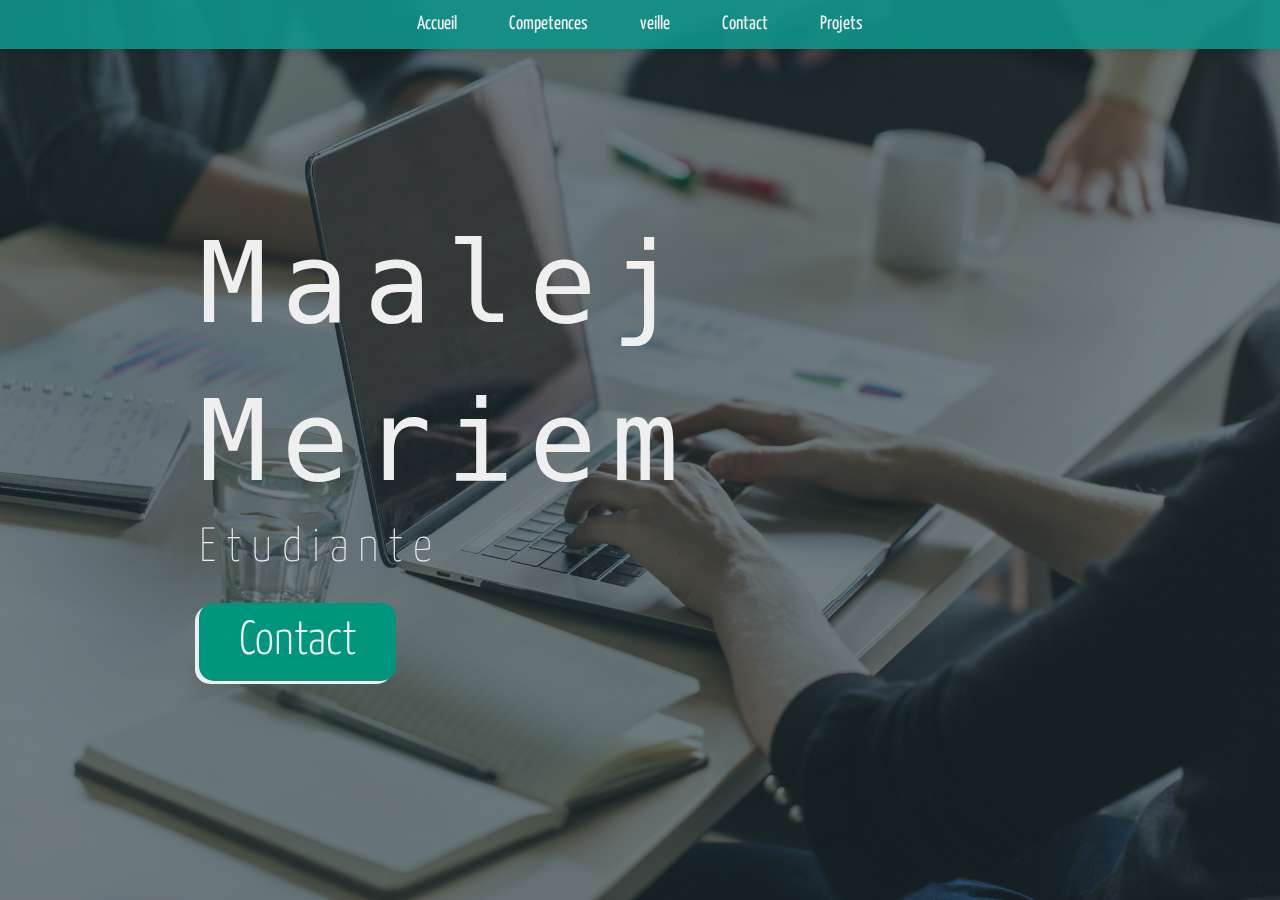
<file: index.html>
<!DOCTYPE html>
<html>
<head>
    <meta charset="UTF-8">
    <meta name="viewport" content="width=device-width, initial-scale=1.0">
    <title>Accueil</title>
    <link rel="icon" href="Images/bar.png"> 
    <link rel="stylesheet" href="styles.css">
</head>
<body>
    
    <!-- NavBar -->

    <header>
        <nav class="navBar">
            <a href="index.html">Accueil<span></span></a>
            <a href="competences.html">Competences<span></span></a>
            <a href="veille.html">veille <span></span></a>
            <a href="contact.html">Contact<span></span></a>
            <a class="active" href="projets.html">Projets<span></span></a>
        </nav>
    </header>



    <div class="menu">
        <button class="btn-top">
            <img src="Images/menu.png" alt="navButton">
        </button>
        <div class="links">
            <ul>
                <li>
                    <a href="index.html">Accueil</a>
                </li>
                <li>
                    <a href="competences.html">Competences</a>
                </li>
                <li>
                    <a href="loisir.html">Loisirs</a>
                </li>
            </ul>
        </div>
    </div>
    

    <!-- MAIN -->

    <section class="main">
      <div class="imgBack">
        <img src="Images/backgroun.jpg">
       
        <div class="content">

             <div class="nomPrenom">
                 <h1>Maalej</h1>
                 <h1>Meriem</h1>
                 <h3>Etudiante</h3>
                 <button > <a href='contact.html'>Contact</a></button>
             </div>
            

        </div>

      </div>
    </section>
    
    <!-- INFORMATION -->

</body>
</html>
</file>
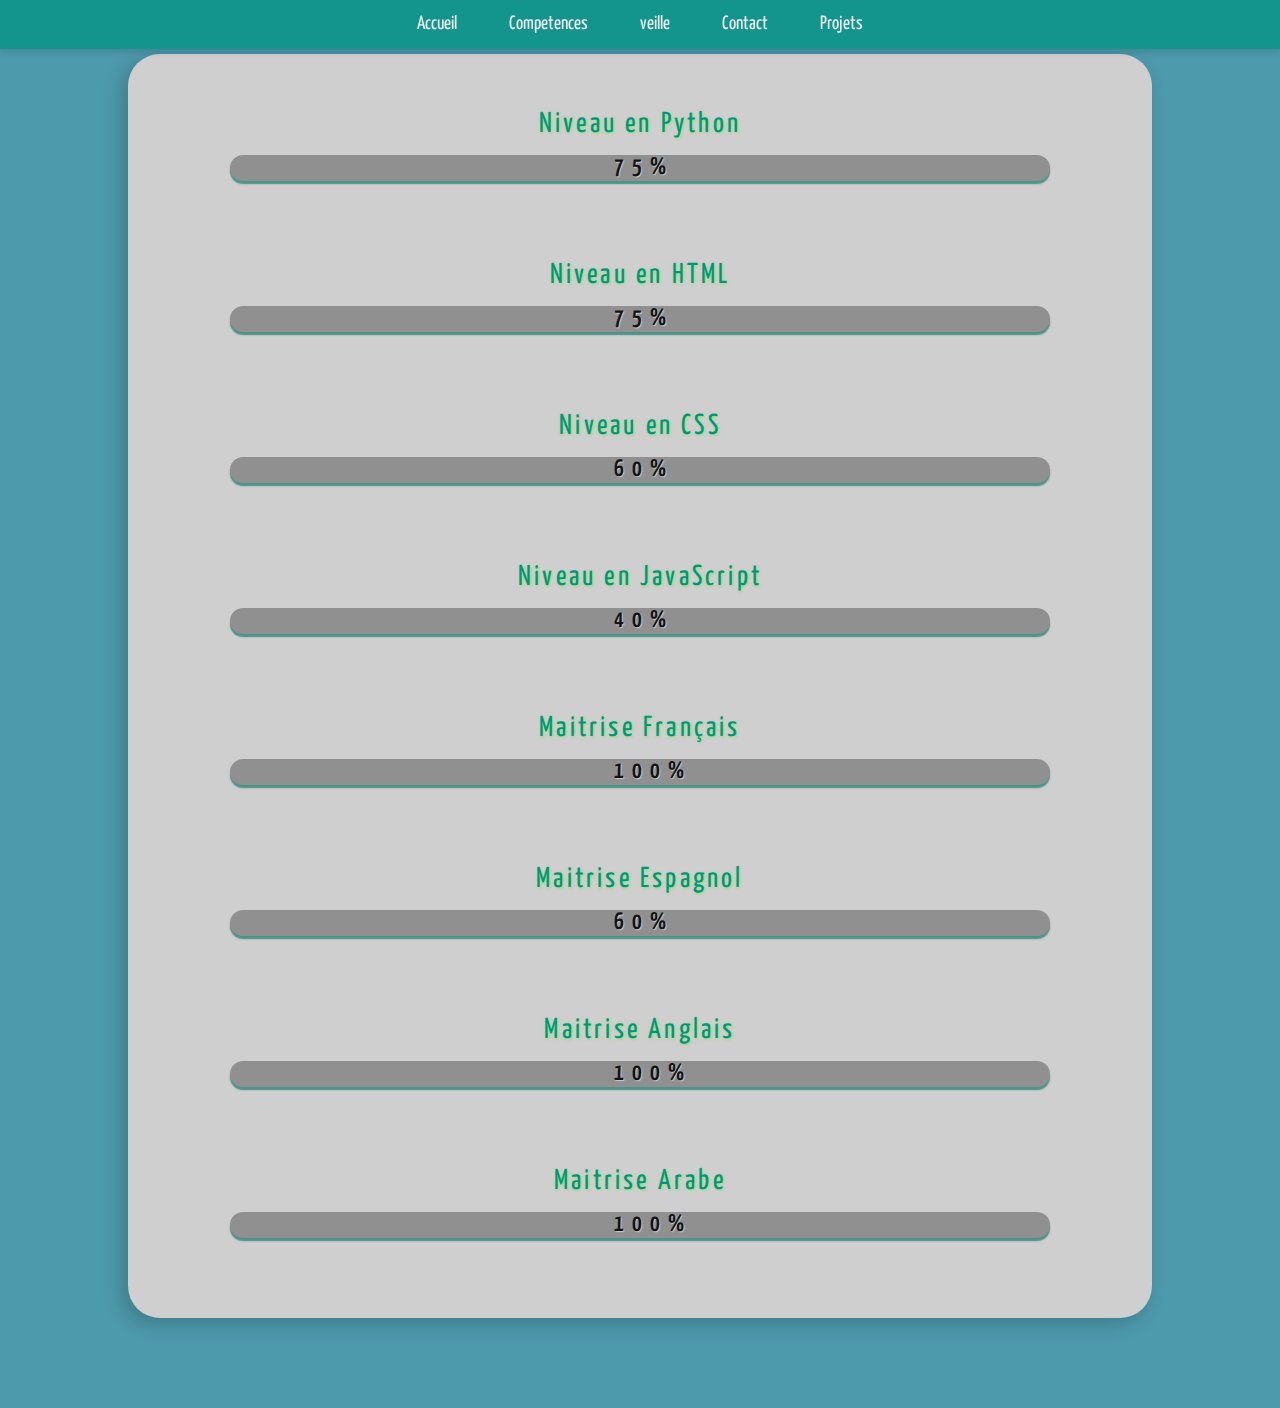
<file: competences.html>
<!DOCTYPE html>
<html>
<head>
    <meta charset="UTF-8">
    <meta name="viewport" content="width=device-width, initial-scale=1.0">
    <title>Competences</title>
    <link rel="icon" href="Images/bar.png"> 
    <link rel="stylesheet" href="competence.css">
</head>
<body>
    
    <!-- NavBar -->

    <header>
        <nav class="navBar">
            <a href="index.html">Accueil<span></span></a>
            <a href="competences.html">Competences<span></span></a>
            <a href="veille.html">veille <span></span></a>
            <a href="contact.html">Contact<span></span></a>
            <a class="active" href="projets.html">Projets<span></span></a>
        </nav>
    </header>

    

    <!-- MAIN -->

    <section class="main">
        
        <div class="container">

            <div class="origin"> 
              <h2>Niveau en Python </h2>
              <div class="contentBar C">
                  <span class="progressBar C"></span>
              </div>
            </div>
  
            <div class="origin"> 
              <h2>Niveau en HTML</h2>
              <div id="html" class="contentBar HTML">
                  <span class="progressBar HTML"></span>
              </div>
            </div>
  
            <div class="origin"> 
              <h2>Niveau en CSS </h2>
              <div class="contentBar CSS">
                  <span class="progressBar CSS"></span>
              </div>
            </div>
              
            <div class="origin"> 
              <h2>Niveau en JavaScript </h2>
              <div class="contentBar JS">
                  <span class="progressBar JS"></span>
              </div>
            </div>
  

             


              <div class="origin"> 
                <h2>Maitrise Français </h2>
                <div class="contentBar FR">
                    <span class="progressBar FR"></span>
                </div>
              </div>

              <div class="origin"> 
                <h2>Maitrise Espagnol </h2>
                <div class="contentBar ESP">
                    <span class="progressBar ESP"></span>
                </div>
              </div>

              <div class="origin"> 
                <h2>Maitrise Anglais </h2>
                <div class="contentBar EN">
                    <span class="progressBar EN"></span>
                </div>
              </div>
              
              <div class="origin">
                <h2>Maitrise Arabe </h2>
                <div class="contentBar AR">
                    <span class="progressBar AR"></span>
                </div>
              </div>
  
          </div>

    </section>

    
    <!-- INFORMATION -->

<script src="script.js"></script>
</body>
</html>
</file>
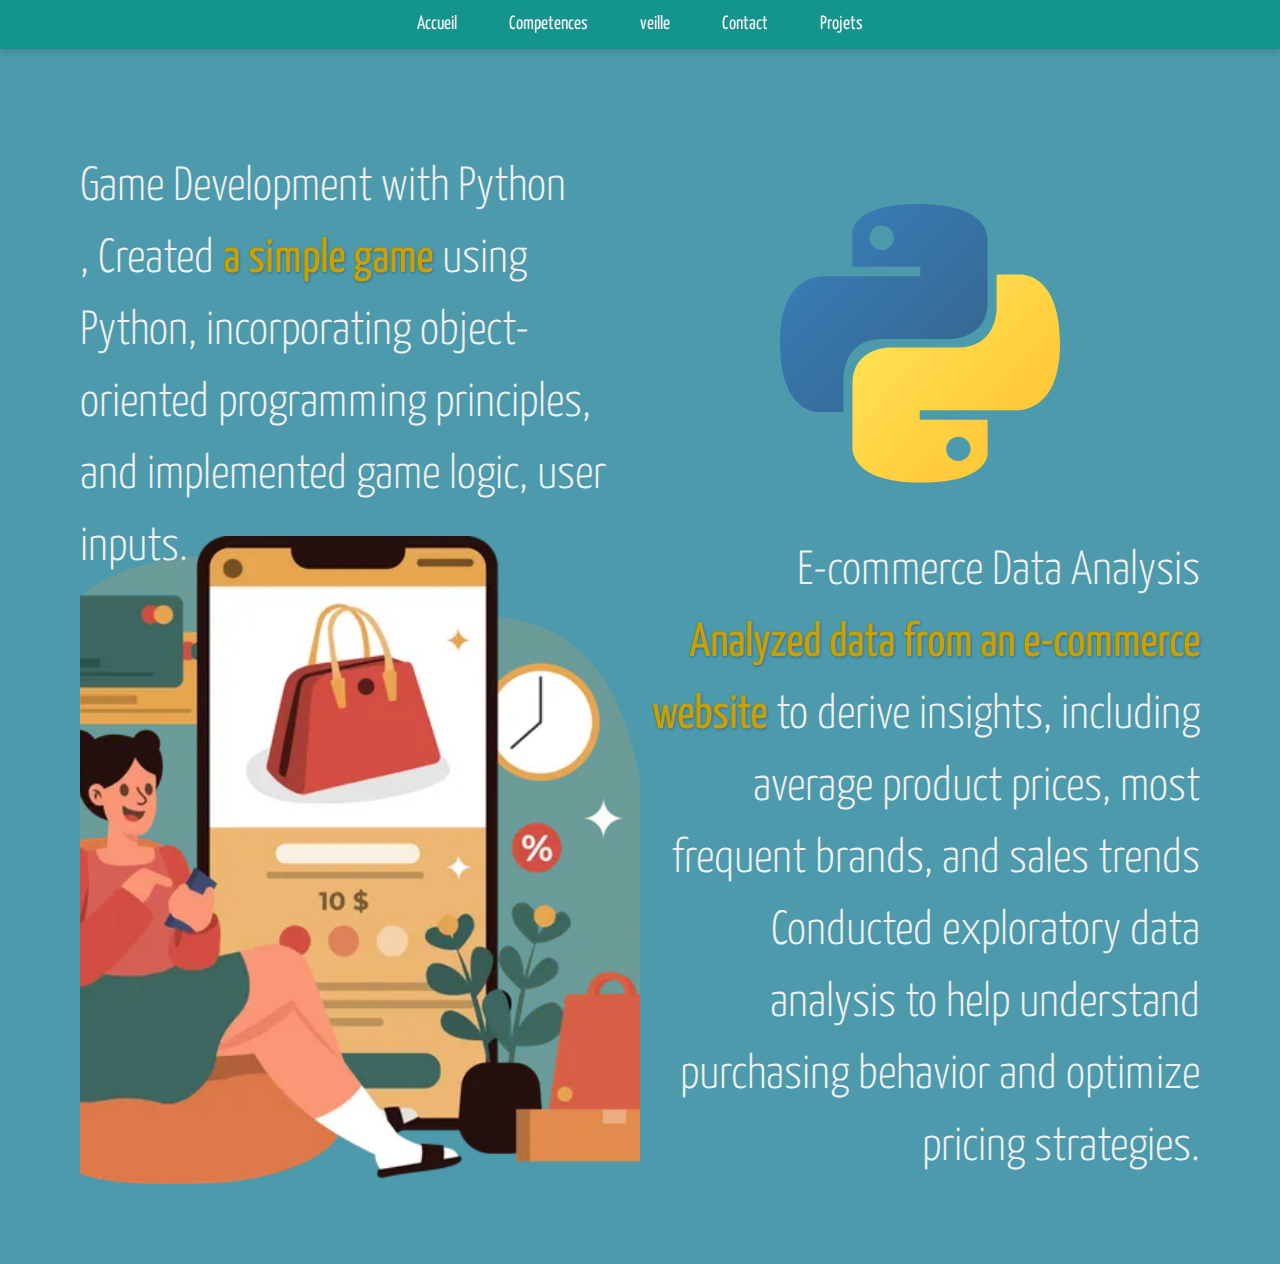
<file: projets.html>
<!DOCTYPE html>
<html>
<head>
  <meta charset="UTF-8">
  <meta name="viewport" content="width=device-width, initial-scale=1.0">
  <title>Competence</title>
  <link rel="icon" href="Images/bar.png">
  <link rel="stylesheet" href="projets.css">
</head>
<body>

<!-- NavBar -->

<header>
  <nav class="navBar">
    <a href="index.html">Accueil<span></span></a>
    <a href="competences.html">Competences<span></span></a>
    <a href="veille.html">veille <span></span></a>
    <a href="contact.html">Contact<span></span></a>
    <a class="active" href="projets.html">Projets<span></span></a>
  </nav>
</header>

<!-- respNavBar -->

<div class="menu">
  <button class="btn-top">
    <img src="Images/menu.png" alt="navButton">
  </button>
  <div class="links">
    <ul>
      <li>
        <a href="index.html">Accueil</a>
      </li>
      <li>
        <a href="competences.html">Competences</a>
      </li>
      <li>
        <a href="loisir.html">Loisirs</a>
      </li>
    </ul>
  </div>
</div>

<!-- MAIN -->

<section class="main">
  <div class="premier">

  <div id="element1" class="txtContent">
    <p class="left">Game Development with Python <br>, Created <strong class="valeur">a simple game</strong> using Python, incorporating object-oriented programming principles, and implemented game logic, user inputs.</p>
  </div>
  <div id="element2" class="imgContent">
    <img class="explainImg right" src="Images/python-svgrepo-com.svg" alt="universiteImg">
  </div>
 </div>
 <div class="second">
  <div id="element4" class="imgContent">
    <img class="explainImg left" src="Images/6437464.webp" alt="UnityImg">
  </div>
  <div id="element3" class="txtContent">
    <p class="right">E-commerce Data Analysis <br> <strong class="valeur">Analyzed data from an e-commerce website</strong> to derive insights, including average product prices, most frequent brands, and sales trends <br>Conducted exploratory data analysis to help understand purchasing behavior and optimize pricing strategies.</p>
  </div>
</div>

</section>


<script src="script.js"></script>
</body>
</html>
</file>
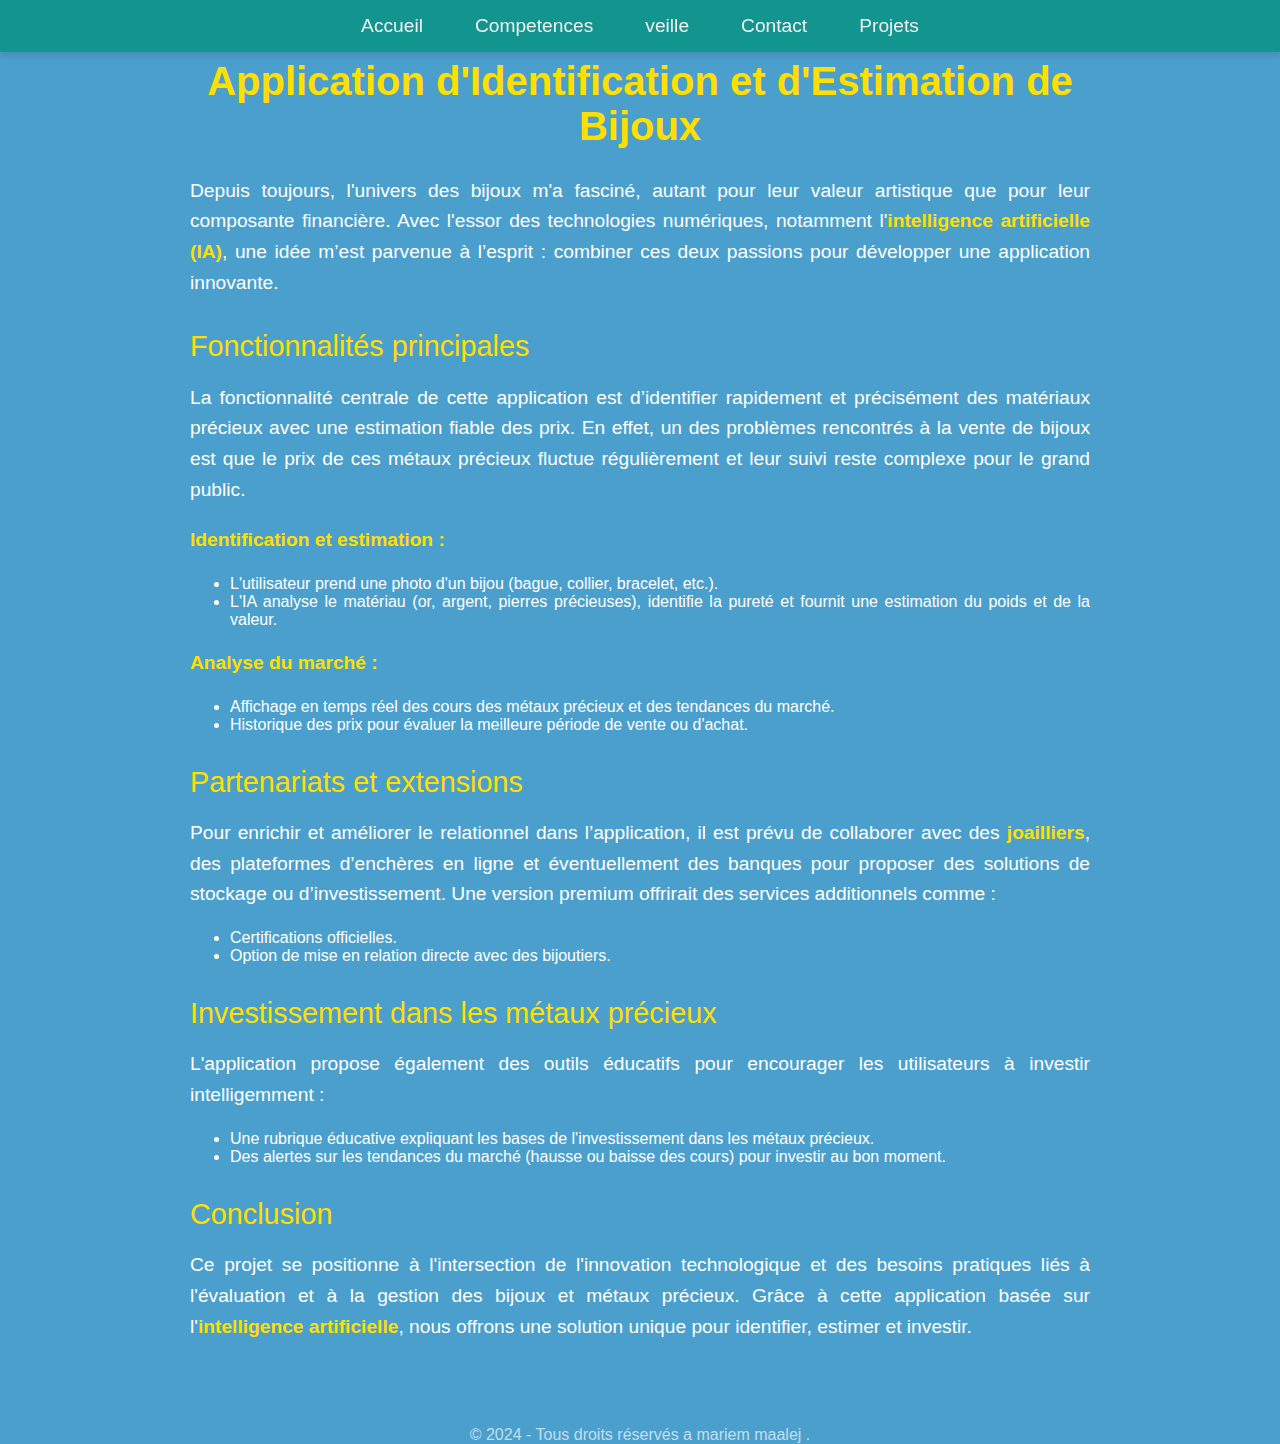
<file: veille.html>
<!DOCTYPE html>
<html lang="fr">
<head>
  <meta charset="UTF-8">
  <meta name="viewport" content="width=device-width, initial-scale=1.0">
  <title>Application d'Identification et d'Estimation de Bijoux</title>
  <link rel="stylesheet" href="veille.css">
</head>
<body>
<!-- NavBar -->

<header>
  <nav class="navBar">
    <a href="index.html">Accueil<span></span></a>
    <a href="competences.html">Competences<span></span></a>
    <a href="veille.html">veille <span></span></a>
    <a href="contact.html">Contact<span></span></a>
    <a class="active" href="projets.html">Projets<span></span></a>
  </nav>
</header>
<!-- contenu -->
<div class="container">
  <h1>Application d'Identification et d'Estimation de Bijoux</h1>
  <p>
    Depuis toujours, l'univers des bijoux m'a fasciné, autant pour leur valeur artistique que pour leur composante financière. Avec l'essor des technologies numériques, notamment l'<span class="highlight">intelligence artificielle (IA)</span>, une idée m’est parvenue à l’esprit : combiner ces deux passions pour développer une application innovante.
  </p>
  <div class="section-title">Fonctionnalités principales</div>
  <p>
    La fonctionnalité centrale de cette application est d’identifier rapidement et précisément des matériaux précieux avec une estimation fiable des prix. En effet, un des problèmes rencontrés à la vente de bijoux est que le prix de ces métaux précieux fluctue régulièrement et leur suivi reste complexe pour le grand public.
  </p>
  <p><span class="highlight">Identification et estimation :</span></p>
  <ul>
    <li>L'utilisateur prend une photo d'un bijou (bague, collier, bracelet, etc.).</li>
    <li>L'IA analyse le matériau (or, argent, pierres précieuses), identifie la pureté et fournit une estimation du poids et de la valeur.</li>
  </ul>
  <p><span class="highlight">Analyse du marché :</span></p>
  <ul>
    <li>Affichage en temps réel des cours des métaux précieux et des tendances du marché.</li>
    <li>Historique des prix pour évaluer la meilleure période de vente ou d'achat.</li>
  </ul>

  <div class="section-title">Partenariats et extensions</div>
  <p>
    Pour enrichir et améliorer le relationnel dans l’application, il est prévu de collaborer avec des <span class="highlight">joailliers</span>, des plateformes d’enchères en ligne et éventuellement des banques pour proposer des solutions de stockage ou d’investissement. Une version premium offrirait des services additionnels comme :
  </p>
  <ul>
    <li>Certifications officielles.</li>
    <li>Option de mise en relation directe avec des bijoutiers.</li>
  </ul>

  <div class="section-title">Investissement dans les métaux précieux</div>
  <p>
    L'application propose également des outils éducatifs pour encourager les utilisateurs à investir intelligemment :
  </p>
  <ul>
    <li>Une rubrique éducative expliquant les bases de l'investissement dans les métaux précieux.</li>
    <li>Des alertes sur les tendances du marché (hausse ou baisse des cours) pour investir au bon moment.</li>
  </ul>

  <div class="section-title">Conclusion</div>
  <p>
    Ce projet se positionne à l'intersection de l'innovation technologique et des besoins pratiques liés à l'évaluation et à la gestion des bijoux et métaux précieux. Grâce à cette application basée sur l'<span class="highlight">intelligence artificielle</span>, nous offrons une solution unique pour identifier, estimer et investir.
  </p>
</div>
<footer>
  © 2024 - Tous droits réservés a mariem maalej .
</footer>
</body>
</html>
</file>
<file: styles.css>
@font-face {
    font-family: Yanone;
    src: url(Font/YanoneKaffeesatz-VariableFont_wght.ttf);
}
@import url('https://fonts.googleapis.com/css2?family=Roboto+Mono:wght@100;300&display=swap');

*{
    font-family: Yanone;
    margin: 0;
    top : 0;
    left: 0;
    box-sizing: border-box;
    text-decoration: none;
    scroll-behavior: smooth;
}

body {
    background: #efefef;
}

.menu {
    display: none;
}

/* NAVBAR */

/* Header & Navigation */
header {
    position: fixed; /* Fixe la barre en haut */
    top: 0; /* Positionne la barre en haut */
    left: 0;
    width: 100%; /* Barre pleine largeur */
    background-color: rgba(13, 148, 136, 0.9); /* Fond semi-transparent */
    display: flex;
    justify-content: center; /* Centre les liens horizontalement */
    z-index: 100; /* Place le header devant les autres éléments */
    padding: 10px 0;
    box-shadow: 0px 4px 6px rgba(0, 0, 0, 0.1);
}

.navBar {
    display: flex;
    gap: 2rem; /* Ajoute un espacement entre les liens */
}

.navBar a {
    font-size: 1.2rem;
    font-weight: 400;
    text-decoration: none;
    color: #efefef;
    padding: 5px 10px;
    transition: 0.2s;
    position: relative;
}

.navBar a:hover {
    color: #fff;
}

.navBar a span {
    display: none; /* Retirer les styles d'animation si non nécessaire */
}
/* MAIN */

.main {
    position: fixed;
    background: yellow;
    width: 100%;
    height: 90vh;
}

.imgBack {
    width: 100%;
    height: 100vh;
}

.imgBack img {
    object-fit: cover;
    object-position: center;
    width: 100%;
    height: 100vh;
    z-index: -1;
}

.imgBack::before {
    content: '';
    position: absolute;
    background: #152a2f;
    width: 100%;
    height: 100vh;
    top: 0;
    left: 0;
    opacity: .6;
}

.content {
    position:absolute;
    display: grid;
    grid-template-columns: 70% 30%;
    width: 100%;
    height: 100vh;
    margin: 0px 20px;
}

.nomPrenom {
    margin-left: 20%;
    width: auto;
    height: auto;
    display: flex;
    flex-direction: column;
    justify-content: center;
    align-items: start;
    text-align: left;
    gap: 30px;
    color: #efefef;
}

.nomPrenom h1 {
    font-family: 'Roboto Mono', monospace;
    letter-spacing: 15px;
    font-weight: 200;
    font-size: 10rem;
    line-height: 8rem;
}

.nomPrenom h3 {
    margin-top: -10px;
    font-size: 3rem;
    letter-spacing: 10px;
    font-weight: 100;
}

.nomPrenom button {
    border: none;
    padding: 15px 0%;
    border-radius: 15px;
    box-shadow: -4px 3px 0px #efefef;
    background:#00967d;
    width: auto;
    align-items: center;
    transition: .3s;
    height: auto;
}

.nomPrenom button a {
    padding: 40px;  
    font-size: 3rem;
    font-weight: 300;
    color: #efefef;
}

.nomPrenom button:hover {
    transform: scale(120%);
    box-shadow: 0px 0px 0px #efefef;
    border-radius: 28px;
}

/* information */

.information {
    border-radius: 50px 50px 0 0; 
    margin-top: 100vh;
    position: relative;
    width: 100%;
    background: radial-gradient(circle, rgba(0,150,125,1) 10%, rgba(24,124,147,1) 100%);

}


.container{
	position: relative;
	width: 100%;
	height: 100%;
    margin-top: 20vh;
	display: flex;
	justify-content: center;
	align-items: center;
	padding: 20px 100px;
}

.contact-box{
	max-width: 75%;
    margin: 176px 0px;
    border-radius: 20px;
	display: grid;
	grid-template-columns: repeat(2, 1fr);
	justify-content: center;
	align-items: center;
	text-align: center;
	background-color: #fff;
	box-shadow: 0px 0px 90px 10px rgba(253, 253, 253, 0.3);
}

.left{
	background: url("Images/backgroun.jpg") no-repeat center;
	background-size: cover;
	height: 100%;
}

.right{
	padding: 25px 40px;
}

h2{
	position: relative;
	padding: 0 0 10px;
	margin-bottom: 10px;
}

h2:after{
	content: '';
    position: absolute;
    left: 50%;
    bottom: 0;
    transform: translateX(-50%);
    height: 4px;
    width: 50px;
    border-radius: 2px;
    background-color: #2ecc71;
}

.field{
	width: 100%;
	border: 2px solid rgba(0, 0, 0, 0);
	outline: none;
	background-color: rgba(230, 230, 230, 0.6);
	padding: 0.5rem 1rem;
	font-size: 1.1rem;
	margin-bottom: 22px;
	transition: .3s;
}

.field:hover{
	background-color: rgba(0, 0, 0, 0.1);
}

textarea{
	min-height: 150px;
}

.btn{
	width: 100%;
	padding: 0.5rem 1rem;
	background-color: #2ecc71;
	color: #fff;
	font-size: 1.1rem;
	border: none;
    border-radius: 10px;
	outline: none;
	cursor: pointer;
	transition: .3s;
}

.btn:hover{
    background-color: #27ae60;
}

.field:focus{
    border: 2px solid rgba(30,85,250,0.47);
    background-color: #fff;
}

/* RESPONSIVE */

@media screen and (max-width: 1544px ) {
    
    .nomPrenom h1 {
        font-size: 7rem;
    }

    .contact-box {
        margin: 90px 0px;
    }
}

@media screen and (max-width: 1148px ) {
    
    .nomPrenom {
        gap: 40px
    }

    .nomPrenom h1 {
        line-height: 4rem;
        font-size: 6rem;
    }

    .contact-box {
        max-width: 80%;
    }
}

@media screen and (max-width: 1016px ) {
    
    .nomPrenom {
        gap: 40px
    }

    .nomPrenom h1 {
        line-height: 4rem;
        font-size: 4rem;
    }
}




@media screen and (max-width: 840px) {
    
    header {
        display: none;
    }

    .contact-box{
        max-width: 90%;
        border-radius: 2rem;
        margin: 96px 0px;
        display: grid;
        grid-template-columns: repeat(1, 1fr);

    }

    .menu {
        display:block;
        top: 10px;
        position: fixed;
        max-width: 300px;
        border-radius: 20px;
        margin: 1rem;
        overflow: hidden;
        background: #00967d;
        z-index: 100;
    }
    
    .btn-top {
        padding: 10px;
        width: 100%;
        border: none;
        outline: none;
        font-size: 20px;
        display: flex;
        align-items: center; 
        cursor: pointer;
        border-radius: 5px;
        background: #00967d;
    }
    
    .btn-top img {
        width: 45px;
    }
    
    .links ul  {
        padding-left: 10px;
    }

    .links {
        padding: 0 20px;
        transition: height 0.4s ease-in-out;
        transition: .5s;
        margin-left: -150px;
        height: 0;
    }
    
    .links li {
        list-style-type: none;
        padding: 15px 0;
    }
    
    .links li:last-child {
        padding-bottom: 30px;
    }
    
    .links li a {
        color: #efefef;
        font-size: 1.5rem;
        font-weight: 500;
    }


    .content {
        display: flex;
        grid-template-columns: 100% 0%;
        width: 100%;
        height: 100vh;
        justify-content: space-around;
    }

    .nomPrenom {
        margin: 0px;
    }

    .nomPrenom h1 {
        display: flex;
        font-size: 11rem;
        line-height: 12rem;
    }

    .imgAziz {
        display: none;
        position: absolute;
    }

}

@media screen and (max-width: 670px) {

    .nomPrenom h1 {
        font-size: 7rem;
        line-height: 8rem;
    }
}

@media screen and (max-width: 458px) {

    .nomPrenom h1 {
        font-size: 5rem;
        line-height: 8rem;
    }

    .contact-box {
        background: transparent;
        max-width: 100%;
        box-shadow: 0px 0px 0px 0px transparent;
    }

    .contact-box h2 {
        font-size: 50px;
        color: #efefef;
    }

    .container {
        padding: 0px 0px;
    }

}

@media screen and (max-width: 352px) {

    .content {
        margin: 0px 20px;
    }

    .nomPrenom h1 {
        font-size: 4rem;
        line-height: 5rem;
        font-weight: 800;
    }

    .nomPrenom h3 {
        font-size:  2rem;
    }

    .content button {
        padding: 10px 5px;
    }

    .content button a {
        font-size: 2.5rem;
    }

}

@media screen and (max-width: 300px) {

    .nomPrenom h1 {
        font-size: 3rem;
        line-height: 2rem;
        font-weight: 800;
    }

    .nomPrenom {
        gap : 70px;
    }

}
</file>
<file: competence.css>
@font-face {
    font-family: Yanone;
    src: url(Font/YanoneKaffeesatz-VariableFont_wght.ttf);
}
@import url('https://fonts.googleapis.com/css2?family=Roboto+Mono:wght@100;300&display=swap');

*{
    font-family: Yanone;
    margin: 0;
    top : 0;
    left: 0;
    box-sizing: border-box;
    text-decoration: none;
    scroll-behavior: smooth;
}

body {
    background: #187c93c4;
}

.menu {
    display: none;
}
/* Header & Navigation */
header {
    position: fixed; /* Fixe la barre en haut */
    top: 0; /* Positionne la barre en haut */
    left: 0;
    width: 100%; /* Barre pleine largeur */
    background-color: rgba(13, 148, 136, 0.9); /* Fond semi-transparent */
    display: flex;
    justify-content: center; /* Centre les liens horizontalement */
    z-index: 100; /* Place le header devant les autres éléments */
    padding: 10px 0;
    box-shadow: 0px 4px 6px rgba(0, 0, 0, 0.1);
}

.navBar {
    display: flex;
    gap: 2rem; /* Ajoute un espacement entre les liens */
}

.navBar a {
    font-size: 1.2rem;
    font-weight: 400;
    text-decoration: none;
    color: #efefef;
    padding: 5px 10px;
    transition: 0.2s;
    position: relative;
}

.navBar a:hover {
    color: #fff;
}

.navBar a span {
    display: none; /* Retirer les styles d'animation si non nécessaire */
}
/* MAIN */


.main {
    width: auto;
    height: auto;
    margin: 6vh 10% 10vh 10%;
    min-width: 360px;
}

.container {
    display: grid;
    grid-template-columns: 100%;
    height: auto;
    align-items: center;
    justify-items: center;
    border-radius: 2rem;
    box-shadow: -6px 6px 20px rgba(0, 0, 0, 0.2);
    width: auto;
    background: #cfcfcf;
    padding-bottom: 5rem;
    padding-top: 3.5rem;
    gap: 5rem;
}

.origin {
    gap: 1rem;
    display: grid;
    grid-template-columns: 100%;
    align-items: center;
    justify-items: center;
    height: auto;
    width: 100%;
}

.contentBar {
    display: flex;
    width: 80%;
    height: 26px;
    background: rgba(0, 0, 0, 0.3);
    border-radius: 1rem;
    box-shadow: 0px 3px 0px #00967d75, 0px 3px 2px rgba(0, 0, 0, 0.3);
}

.progressBar{
    background: #00967d;
    width: 0%;
    height: 100%;
    border-radius: 1rem;
    box-shadow: 1px 0px 2px rgba(0, 0, 0, 0.3);
    transition: .5s;
}

.contentBar::after {
    content: '0%';
    margin-top: 1px;
    font-size: 1.5rem;
    color: #131313;
    text-shadow: 1px 1px 1px rgba(255, 255, 255, 0.5);
    font-weight: 600;
    letter-spacing: .5rem;
    position: absolute;
    left: 48%;

}


.contentBar.C::after {
    content: '75%';}
.progressBar.C {
    animation: progressC 2s ease forwards;
    transition: .2s;
}

.contentBar.HTML::after {
    content: '75%';}
.progressBar.HTML {
    animation: progressHTML 2s ease forwards;
    transition: .2s;
    animation-delay: .2s;
}

.contentBar.CSS::after {
    content: '60%';}
.progressBar.CSS {
    animation: progressCSS 2s ease forwards;
    transition: .2s;
    animation-delay: .4s;
}

.contentBar.JS::after {
    content: '40%';}
.progressBar.JS {
    animation: progressJS 2s ease forwards;
    transition: .2s;
    animation-delay: .6s;
}

.contentBar.SQL::after {
    content: '80%';}
.progressBar.SQL {
    animation: progressSQL 2s ease forwards;
    transition: .2s;
    animation-delay: .5s;
}

.contentBar.IT::after {
    content: '100%';}
.progressBar.IT {
    animation: progressIT 2s ease forwards;
    transition: .2s;
    animation-delay: .8s;
}

.contentBar.FR::after {
    content: '100%';}
.progressBar.FR {
    animation: progressFR 2s ease forwards;
    transition: .2s;
    animation-delay: .5s;
}

.contentBar.ESP::after {
    content: '60%';}
.progressBar.ESP {
    animation: progressESP 2s ease forwards;
    transition: .2s;
    animation-delay: .4s;
}

.contentBar.EN::after {
    content: '100%';}
.progressBar.EN {
    animation: progressEN 2s ease forwards;
    transition: .2s;
    animation-delay: .3s;
}

.contentBar.AR::after {
    content: '100%';}
.progressBar.AR {
    animation: progressAR 2s ease forwards;
    transition: .2s;
    animation-delay: .5s;
}


@keyframes progressC {
    0% { width: 0%; }
    100% { width: 75%; }
}
@keyframes progressHTML {
    0% { width: 0%; }
    100% { width: 75%; }
}
@keyframes progressCSS {
    0% { width: 0%; }
    100% { width: 60%; }
}
@keyframes progressJS {
    0% { width: 0%; }
    100% { width: 40%; }
}
@keyframes progressSQL {
    0% { width: 0%; }
    100% { width: 80%; }
}
@keyframes progressIT {
    0% { width: 0%; }
    100% { width: 100%; }
}
@keyframes progressFR {
    0% { width: 0%; }
    100% { width: 100%; }
}
@keyframes progressESP {
    0% { width: 0%; }
    100% { width: 60%; }
}
@keyframes progressEN {
    0% { width: 0%; }
    100% { width: 100%; }
}
@keyframes progressAR {
    0% { width: 0%; }
    100% { width: 100%; }
}





.origin h2 {
    color: #00967d;
    font-size: 1.8rem;
    font-weight: 400;
    letter-spacing: .2rem;
    text-shadow: 1px 1px 3px rgba(98, 235, 44, 0.568);
}



@media screen and (max-width: 840px) {

    .container {
        border-radius: 0px;
    }

    .main {
        margin: 0vh 0% 10vh 0%;
    }

    header {
        display: none;
    }

    .menu {
        display:block;
        top: 10px;
        position: fixed;
        max-width: 300px;
        border-radius: 20px;
        margin: 1rem;
        overflow: hidden;
        background: #00967d;
        z-index: 100;
    }

    .btn-top {
        padding: 5px;
        width: 100%;
        border: none;
        outline: none;
        font-size: 20px;
        display: flex;
        align-items: center;
        cursor: pointer;
        border-radius: 5px;
        background: #00967d;
    }

    .btn-top img {
        width: 40px;
    }

    .links ul  {
        padding-left: 10px;
    }

    .links {
        padding: 0 20px;
        transition: height 0.4s ease-in-out;
        transition: .5s;
        margin-left: -150px;
        height: 0;
    }

    .links li {
        list-style-type: none;
        padding: 15px 0;
    }

    .links li:last-child {
        padding-bottom: 30px;
    }

    .links li a {
        color: #efefef;
        font-size: 1.5rem;
        font-weight: 500;
    }


}

@media screen and (max-width: 412px) {
    .contentBar::after {
        left: 45%;
    }
}

@media screen and (max-width: 400px) {
    .contentBar::after {
        left: 45%;
    }
}

@media screen and (max-width: 367px) {
    .contentBar::after {
        left: 45%;
    }
}

@media screen and (max-width: 327px) {
    .contentBar::after {
        left: 49%;
    }
}

@media screen and (max-width: 307px) {
    .contentBar::after {
        left: 52%;
    }
}

@media screen and (max-width: 271px) {
    .contentBar::after {
        left: 58%;
    }
}

@media screen and (max-width: 249px) {
    .contentBar::after {
        left: 63%;
    }
}
</file>
<file: projets.css>
@font-face {
    font-family: Yanone;
    src: url(Font/YanoneKaffeesatz-VariableFont_wght.ttf);
}
@import url('https://fonts.googleapis.com/css2?family=Roboto+Mono:wght@100;300&display=swap');

*{
    font-family: Yanone;
    margin: 0;
    top : 0;
    left: 0;
    box-sizing: border-box;
    text-decoration: none;
    scroll-behavior: smooth;
}

body {
    background: #187c93c4;
}

.menu {
    display: none;
}

/* Header & Navigation */
header {
    position: fixed; /* Fixe la barre en haut */
    top: 0; /* Positionne la barre en haut */
    left: 0;
    width: 100%; /* Barre pleine largeur */
    background-color: rgba(13, 148, 136, 0.9); /* Fond semi-transparent */
    display: flex;
    justify-content: center; /* Centre les liens horizontalement */
    z-index: 100; /* Place le header devant les autres éléments */
    padding: 10px 0;
    box-shadow: 0px 4px 6px rgba(0, 0, 0, 0.1);
}

.navBar {
    display: flex;
    gap: 2rem; /* Ajoute un espacement entre les liens */
}

.navBar a {
    font-size: 1.2rem;
    font-weight: 400;
    text-decoration: none;
    color: #efefef;
    padding: 5px 10px;
    transition: 0.2s;
    position: relative;
}

.navBar a:hover {
    color: #fff;
}

.navBar a span {
    display: none; /* Retirer les styles d'animation si non nécessaire */
}

/* MAIN */


.main {
    width: auto;
    gap: 10px;
    padding: 5rem;
    height: auto;
    margin: 8vh 0% 0vh 0%;
}
.premier {
    display: flex ; !important;
   margin-bottom:-180px ;
}
.txtContent{
    width: 100%;
    height: auto;
}
.txtContent p.left {
    text-align: left;
    font-size: 3rem;
    font-weight: 300;
    line-height: 4.5rem;
    color: #efefef;
}
.second {
    display: flex;
}
.txtContent p.right {
    text-align: right;
    font-size: 3rem;
    font-weight: 300;
    line-height: 4.5rem;
    color: #efefef;
}

.imgContent {
    width: 100%;
    height: auto;
}

.explainImg.right {
    width: 100%;
    height: 68%;
    object-fit: cover;
    object-position: center;
    border-radius: 15px;
}

.explainImg.left {
    width: 100%;
    height: 100%;
    object-fit: cover;
}

.valeur {
    color: #c9a000;
    text-shadow: 1px 1px 3px rgba(0, 0, 0, 0.3);
}


/* RESPONSIVE */


@media screen and (max-width: 1200px){



    #element1 {
        order: 1;
    }

    #element2 {
        order: 2;
    }

    #element3 {
        order: 3;
    }

    #element4{
        order: 4;
    }

    #element5 {
        order: 5;
    }

    #element6 {
        order: 6;
    }

    #element7 {
        order: 7;
    }

    #element8 {
        order: 8;
    }

    .main {
        width: auto;
        gap: 30px;
        padding: 2rem 5rem 5rem 5rem;
        height: auto;
        margin: 0vh 0% 0vh 0%;
        display: flex;
        flex-direction: column;
    }

    .explainImg.right {
        width: 100%;
        height: 100%;
        object-fit: cover;
        border-radius: 15px;
        box-shadow: -4px -5px 1px #00967d, -10px -10px 8px rgba(0, 0, 0, 0.5);
    }

    .txtContent p.right {
        text-align: justify;
        font-size: 3rem;
        font-weight: 300;
        line-height: 4.5rem;
        color: #efefef;
    }

}

@media screen and (max-width: 840px) {


    .container {
        border-radius: 0px;
    }

    header {
        display: none;
    }

    .menu {
        display:block;
        top: 10px;
        position: fixed;
        max-width: 300px;
        border-radius: 20px;
        margin: 1rem;
        overflow: hidden;
        background: #00967d;
        z-index: 100;
    }

    .btn-top {
        padding: 5px;
        width: 100%;
        border: none;
        outline: none;
        font-size: 20px;
        display: flex;
        align-items: center;
        cursor: pointer;
        border-radius: 5px;
        background: #00967d;
    }

    .btn-top img {
        width: 40px;
    }

    .links ul  {
        padding-left: 10px;
    }

    .links {
        padding: 0 20px;
        transition: height 0.4s ease-in-out;
        transition: .5s;
        margin-left: -150px;
        height: 0;
    }

    .links li {
        list-style-type: none;
        padding: 15px 0;
    }

    .links li:last-child {
        padding-bottom: 30px;
    }

    .links li a {
        color: #efefef;
        font-size: 1.5rem;
        font-weight: 500;
    }

}


@media screen and (max-width: 570px) {

    .menu {
        display:block;
        top: 10px;
        position: absolute;
        max-width: 300px;
        border-radius: 20px;
        margin: 1rem;
        overflow: hidden;
        background: #00967d;
        z-index: 100;
    }

    .txtContent p.right{
        text-align: justify;
        font-size: 2.5rem;
        font-weight: 300;
        line-height: 4rem;
        color: #efefef;
    }

    .txtContent p.left {
        text-align: justify;
        font-size: 2.5rem;
        font-weight: 300;
        line-height: 4rem;
        color: #efefef;
    }
}

@media  screen and (max-width: 430px) {

    .main {
        width: auto;
        gap: 30px;
        padding: 2rem 0.5rem 5rem 1rem;
        height: auto;
        margin: 8vh 0% 0vh 0%;
        display: flex;
        flex-direction: column;
    }


    .txtContent p.right{
        text-align: justify;
        font-size: 2rem;
        font-weight: 300;
        line-height: 3rem;
        color: #efefef;
    }

    .txtContent p.left {
        text-align: justify;
        font-size: 2rem;
        font-weight: 300;
        line-height: 3rem;
        color: #efefef;
    }

}
</file>
<file: veille.css>
body {
    font-family: Arial, sans-serif;
    background-color: #4B9FCC;
    margin: 0;
    padding: 0;
    color: white;
}
/* Header & Navigation */
header {
    position: fixed; /* Fixe la barre en haut */
    top: 0; /* Positionne la barre en haut */
    left: 0;
    width: 100%; /* Barre pleine largeur */
    background-color: rgba(13, 148, 136, 0.9); /* Fond semi-transparent */
    display: flex;
    justify-content: center; /* Centre les liens horizontalement */
    z-index: 100; /* Place le header devant les autres éléments */
    padding: 10px 0;
    box-shadow: 0px 4px 6px rgba(0, 0, 0, 0.1);
}

.navBar {
    display: flex;
    gap: 2rem; /* Ajoute un espacement entre les liens */
}

.navBar a {
    font-size: 1.2rem;
    font-weight: 400;
    text-decoration: none;
    color: #efefef;
    padding: 5px 10px;
    transition: 0.2s;
    position: relative;
}

.navBar a:hover {
    color: #fff;
}

.navBar a span {
    display: none; /* Retirer les styles d'animation si non nécessaire */
}
.container {
    padding: 2rem;
    max-width: 900px;
    margin: 0 auto;
    text-align: justify;
}
h1 {
    text-align: center;
    font-size: 2.5rem;
    color: #FFDF00;
}
p {
    font-size: 1.2rem;
    line-height: 1.6;
}
.highlight {
    color: #FFDF00;
    font-weight: bold;
}
.section-title {
    font-size: 1.8rem;
    margin-top: 2rem;
    margin-bottom: 1rem;
    color: #FFDF00;
}
footer {
    margin-top: 2rem;
    text-align: center;
    font-size: 1rem;
    color: #FFFFFFAA;
}
</file>
